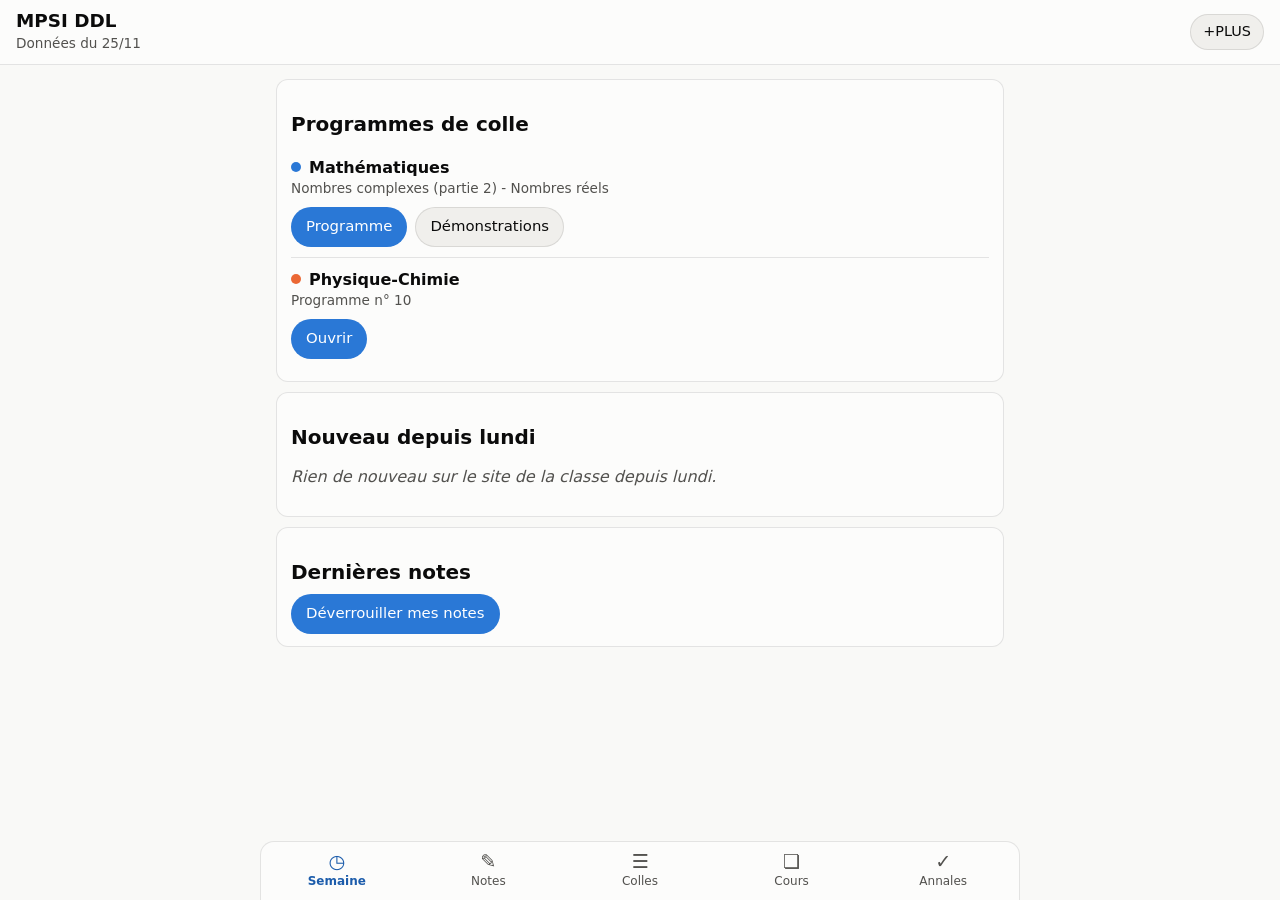
<file: docs/index.html>
<!doctype html>
<html lang="fr">
<head>
  <meta charset="utf-8">
  <meta name="viewport" content="width=device-width, initial-scale=1, viewport-fit=cover">
  <meta name="robots" content="noindex, nofollow">
  <title>MPSI DDL</title>
  <meta name="description" content="Notes de khôlle, programmes de colle, cours et annales de la MPSI Dupuy de Lôme.">
  <link rel="manifest" href="manifest.webmanifest">
  <link rel="icon" href="icone.svg" type="image/svg+xml">
  <link rel="apple-touch-icon" href="icone-180.png">
  <meta name="theme-color" content="#2a78d6">
  <meta name="apple-mobile-web-app-capable" content="yes">
  <meta name="apple-mobile-web-app-title" content="MPSI DDL">
  <link rel="stylesheet" href="style.css">
</head>
<body>
  <header class="entete">
    <div>
      <h1>MPSI DDL</h1>
      <p id="derniere-verif" class="discret">Chargement…</p>
    </div>
    <div class="entete-actions">
      <a id="lien-actualiser" class="bouton-discret" href="#" target="_blank" rel="noopener" hidden>Actualiser</a>
      <a class="bouton-discret" href="https://cpgedupuydelome.prepas-plus.fr" target="_blank" rel="noopener">+PLUS</a>
    </div>
  </header>

  <div id="problemes" class="bandeau" role="alert" hidden></div>

  <main id="contenu" tabindex="-1"></main>

  <nav class="onglets" aria-label="Sections">
    <a href="#semaine" data-vue="semaine"><span class="pictogramme" aria-hidden="true">◷</span>Semaine</a>
    <a href="#notes" data-vue="notes"><span class="pictogramme" aria-hidden="true">✎</span>Notes</a>
    <a href="#colles" data-vue="colles"><span class="pictogramme" aria-hidden="true">☰</span>Colles</a>
    <a href="#cours" data-vue="cours"><span class="pictogramme" aria-hidden="true">❏</span>Cours</a>
    <a href="#annales" data-vue="annales"><span class="pictogramme" aria-hidden="true">✓</span>Annales</a>
  </nav>

  <div id="infobulle" class="infobulle" hidden></div>
  <script src="app.js"></script>
</body>
</html>
</file>
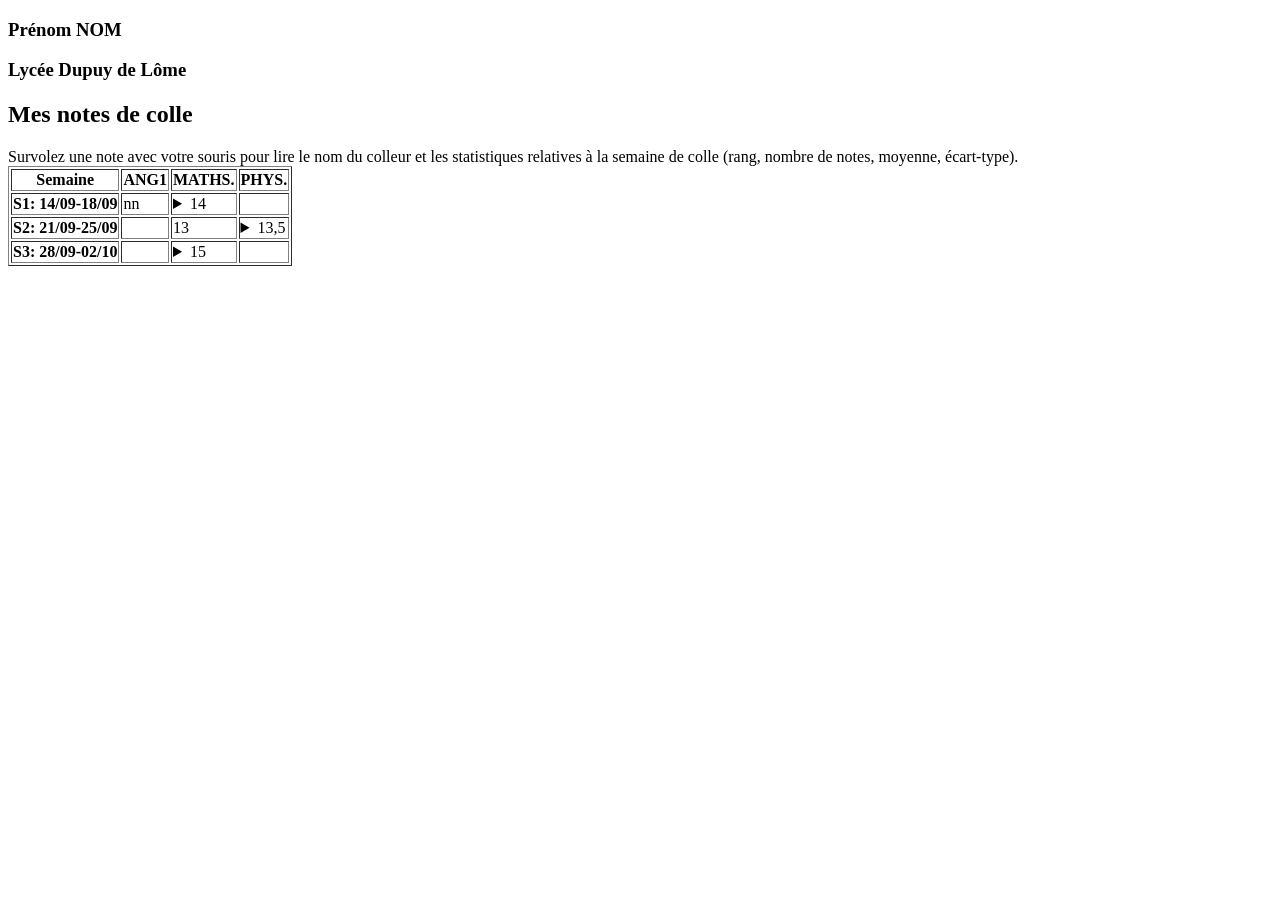
<file: tests/donnees/notes_exemple_anonyme.html>
<!DOCTYPE html>
<html  class="no-js" lang="fr" dir="ltr">
<head>
  <meta charset="UTF-8"/>
  <title>
+PLUS -- Mes notes de colle
</title>
</head>
<body>
<!-- Copie ANONYMISÉE de la page +PLUS « Mes notes de colle » (structure identique,
     noms et commentaires inventés). Sert uniquement aux tests. -->
<div class="grid-container">
  <div class = "grid-x">
    <div class = "cell medium-4" id="nom_utilisateur"><h3 class = "nom_user"> Prénom NOM</h3></div>
    <div class = "cell medium-6  medium-offset-2" id="nom_etablissement"><h3 class="nom_etablissement">Lycée Dupuy de Lôme</h3></div>
  </div>

  <div class="cell"><h2>Mes notes de colle</h2></div>
  <div class= "cell callout primary">Survolez une note avec votre souris pour lire le nom du colleur et les statistiques
  relatives à la semaine de colle (rang, nombre de notes, moyenne, écart-type).</div>
  <div class="cell">
    <table border>
      <tr>
        <th>Semaine</th>

          <th>ANG1</th>

          <th>MATHS.</th>

          <th>PHYS.</th>

      </tr>

      <tr>
      <th><span title = "Semaine 1: du lundi 14 septembre 2026 au vendredi 18 septembre 2026">S1: 14/09-18/09</span></th>

        <td>

            <span title = "DUPONT Alice; Rg:None/6; Moy:11,17; ET:3,18">nn</span>

      </td>

        <td>

            <details>
              <summary>
                <span title = "MARTIN Paul; Rg:13/46; Moy:13,27; ET:1,94">14</span>
              </summary>
              Commentaire: 1. B. Revoir les calculs  2. AB Bien rédigé 3. Penser à l’ensemble de définition
            </details>

      </td>

        <td></td>

    </tr>

      <tr>
      <th><span title = "Semaine 2: du lundi 21 septembre 2026 au vendredi 25 septembre 2026">S2: 21/09-25/09</span></th>

        <td></td>

        <td>

            <span title = "Le Gall Hélène; Rg:19/46; Moy:13,15; ET:2,58">13</span>

      </td>

        <td>

            <details>
              <summary>
                <span title = "ROBERT Louis; Rg:14/25; Moy:13,34; ET:2,61">13,5</span>
              </summary>
              Commentaire: TB en cours. Revoir les exercices sur les signes.
            </details>

      </td>

    </tr>

      <tr>
      <th><span title = "Semaine 3: du lundi 28 septembre 2026 au vendredi 02 octobre 2026">S3: 28/09-02/10</span></th>

        <td></td>

        <td>

            <details>
              <summary>
                <span title = "PETIT Claire; Rg:6/42; Moy:13,58; ET:2,01">15</span>
              </summary>
              Commentaire: Cours bien su : linéarisation rapide. Ex1 : erreurs de calcul ( identité remarquable).
            </details>

      </td>

        <td></td>

    </tr>

    </table>
  </div>
</div>
</body>
</html>
</file>
<file: docs/style.css>
/* ---------------------------------------------------------------------------
   Couleurs : définies une seule fois ici (clair), puis redéfinies pour le mode
   sombre. Les couleurs des matières viennent d'une palette testée pour les
   daltoniens (ordre fixe : maths, physique, anglais, info…).
   --------------------------------------------------------------------------- */
:root {
  color-scheme: light;
  --fond-page: #f9f9f7;
  --surface: #fcfcfb;
  --surface-2: #f0efec;
  --encre: #0b0b0b;
  --encre-2: #52514e;
  --encre-discrete: #898781;
  --trait: rgba(11, 11, 11, 0.10);
  --grille: #e1e0d9;
  --axe: #c3c2b7;
  --accent: #2a78d6;
  --accent-texte: #1c5cab;
  --sur-accent: #ffffff;
  --alerte-fond: #fff4ce;
  --alerte-encre: #5c4400;
  --alerte-trait: #e0c46c;
  --nouveau: #006300;
  --matiere-1: #2a78d6; /* Mathématiques */
  --matiere-2: #eb6834; /* Physique-Chimie */
  --matiere-3: #1baf7a; /* Anglais */
  --matiere-4: #eda100; /* Informatique */
  --matiere-5: #e87ba4;
  --matiere-6: #008300;
  --matiere-7: #4a3aa7;
  --matiere-8: #e34948;
}
@media (prefers-color-scheme: dark) {
  :root:not([data-theme="light"]) {
    color-scheme: dark;
    --fond-page: #0d0d0d;
    --surface: #1a1a19;
    --surface-2: #262624;
    --encre: #ffffff;
    --encre-2: #c3c2b7;
    --encre-discrete: #898781;
    --trait: rgba(255, 255, 255, 0.10);
    --grille: #2c2c2a;
    --axe: #383835;
    --accent: #3987e5;
    --accent-texte: #86b6ef;
    --alerte-fond: #3a3115;
    --alerte-encre: #f3dc9a;
    --alerte-trait: #6b5a22;
    --nouveau: #0ca30c;
    --matiere-1: #3987e5;
    --matiere-2: #d95926;
    --matiere-3: #199e70;
    --matiere-4: #c98500;
    --matiere-5: #d55181;
    --matiere-6: #008300;
    --matiere-7: #9085e9;
    --matiere-8: #e66767;
  }
}
:root[data-theme="dark"] {
  color-scheme: dark;
  --fond-page: #0d0d0d; --surface: #1a1a19; --surface-2: #262624;
  --encre: #ffffff; --encre-2: #c3c2b7; --encre-discrete: #898781;
  --trait: rgba(255, 255, 255, 0.10); --grille: #2c2c2a; --axe: #383835;
  --accent: #3987e5; --accent-texte: #86b6ef;
  --alerte-fond: #3a3115; --alerte-encre: #f3dc9a; --alerte-trait: #6b5a22; --nouveau: #0ca30c;
  --matiere-1: #3987e5; --matiere-2: #d95926; --matiere-3: #199e70; --matiere-4: #c98500;
  --matiere-5: #d55181; --matiere-6: #008300; --matiere-7: #9085e9; --matiere-8: #e66767;
}

/* --------------------------------------------------------------------------- base */
* { box-sizing: border-box; }
[hidden] { display: none !important; } /* sinon un "display: flex" l'emporterait */
html { -webkit-text-size-adjust: 100%; }
body {
  margin: 0;
  background: var(--fond-page);
  color: var(--encre);
  font: 16px/1.45 system-ui, -apple-system, "Segoe UI", Roboto, sans-serif;
  padding-bottom: calc(68px + env(safe-area-inset-bottom));
}
a { color: var(--accent-texte); }
h1, h2, h3 { line-height: 1.2; margin: 0; }
h2 { font-size: 1.25rem; margin: 20px 0 10px; }
h3 { font-size: 1rem; margin: 14px 0 8px; }
.discret { color: var(--encre-2); font-size: 0.85rem; margin: 2px 0 0; }
button, input, select { font: inherit; color: inherit; }

/* --------------------------------------------------------------------------- en-tête */
.entete {
  position: sticky; top: 0; z-index: 5;
  display: flex; justify-content: space-between; align-items: center; gap: 12px;
  padding: calc(10px + env(safe-area-inset-top)) 16px 10px;
  background: var(--surface);
  border-bottom: 1px solid var(--trait);
}
.entete h1 { font-size: 1.15rem; }
.entete-actions { display: flex; gap: 8px; flex-shrink: 0; }
.bouton-discret {
  display: inline-flex; align-items: center; min-height: 36px; padding: 0 12px;
  border: 1px solid var(--trait); border-radius: 18px;
  background: var(--surface-2); color: var(--encre); text-decoration: none; font-size: 0.9rem;
}

/* --------------------------------------------------------------------------- contenu */
main { max-width: 760px; margin: 0 auto; padding: 4px 16px 24px; outline: none; }
.bandeau {
  max-width: 760px; margin: 12px auto 0; padding: 10px 14px;
  background: var(--alerte-fond); color: var(--alerte-encre);
  border: 1px solid var(--alerte-trait); border-radius: 10px; font-size: 0.92rem;
}
.bandeau p { margin: 4px 0; }
.carte {
  background: var(--surface); border: 1px solid var(--trait); border-radius: 12px;
  padding: 12px 14px; margin: 10px 0;
}
.vide { color: var(--encre-2); font-style: italic; }

.pastille {
  display: inline-block; width: 10px; height: 10px; border-radius: 50%;
  margin-right: 8px; vertical-align: 0;
}
.titre-matiere { display: flex; align-items: center; font-weight: 650; }

/* Liens vers les documents : de vrais boutons, faciles à toucher (44 px). */
.liste-docs { display: flex; flex-wrap: wrap; gap: 8px; margin-top: 8px; }
.doc {
  display: inline-flex; align-items: center; gap: 6px; min-height: 40px; padding: 0 14px;
  border-radius: 20px; border: 1px solid var(--trait);
  background: var(--surface-2); color: var(--encre); text-decoration: none; font-size: 0.93rem;
}
.doc.principal { background: var(--accent); color: var(--sur-accent); border-color: transparent; }
.doc.retire { opacity: 0.55; text-decoration: line-through; }
.etiquette {
  display: inline-block; font-size: 0.72rem; font-weight: 650; letter-spacing: 0.02em;
  padding: 1px 7px; border-radius: 9px; margin-left: 8px; vertical-align: 2px;
  border: 1px solid currentColor;
}
.etiquette.nouveau { color: var(--nouveau); }
.etiquette.en-cours { color: var(--accent-texte); }

.groupe-ligne { padding: 10px 0; border-top: 1px solid var(--trait); }
.groupe-ligne:first-of-type { border-top: none; }
.groupe-ligne .titre { font-weight: 600; }
.groupe-ligne .sous-titre { color: var(--encre-2); font-size: 0.85rem; }

/* --------------------------------------------------------------------------- filtres */
.filtres { display: flex; flex-direction: column; gap: 10px; margin: 12px 0; }
.puces { display: flex; gap: 8px; overflow-x: auto; padding-bottom: 2px; scrollbar-width: none; }
.puces::-webkit-scrollbar { display: none; }
.puce {
  flex-shrink: 0; min-height: 36px; padding: 0 14px; border-radius: 18px;
  border: 1px solid var(--trait); background: var(--surface); cursor: pointer;
}
.puce[aria-pressed="true"] { background: var(--encre); color: var(--fond-page); border-color: var(--encre); }
.recherche {
  width: 100%; min-height: 44px; padding: 0 14px; border-radius: 12px;
  border: 1px solid var(--trait); background: var(--surface);
}
.case { display: flex; align-items: center; gap: 8px; font-size: 0.92rem; color: var(--encre-2); }
.case input { width: 20px; height: 20px; }

details.repli > summary {
  cursor: pointer; list-style: none; display: flex; justify-content: space-between; align-items: center;
  min-height: 44px; font-weight: 650;
}
details.repli > summary::-webkit-details-marker { display: none; }
details.repli > summary::after { content: "▾"; color: var(--encre-discrete); transition: transform 0.15s; }
details.repli:not([open]) > summary::after { transform: rotate(-90deg); }

/* --------------------------------------------------------------------------- notes */
.verrou { text-align: center; padding: 24px 16px; }
.verrou form { display: flex; flex-direction: column; gap: 12px; max-width: 360px; margin: 16px auto 0; }
.bouton {
  min-height: 44px; border: none; border-radius: 12px; padding: 0 18px;
  background: var(--accent); color: var(--sur-accent); font-weight: 650; cursor: pointer;
}
.bouton.secondaire { background: var(--surface-2); color: var(--encre); border: 1px solid var(--trait); }
.erreur { color: #d03b3b; font-weight: 600; }

.moyennes { display: grid; grid-template-columns: repeat(auto-fill, minmax(150px, 1fr)); gap: 10px; }
.moyenne .valeur { font-size: 1.8rem; font-weight: 700; line-height: 1.1; margin-top: 6px; }
.moyenne .comparaison { color: var(--encre-2); font-size: 0.85rem; }

.note-ligne { display: grid; grid-template-columns: 1fr auto; gap: 2px 12px; padding: 10px 0; border-top: 1px solid var(--trait); }
.note-ligne:first-of-type { border-top: none; }
.note-valeur { font-size: 1.35rem; font-weight: 700; text-align: right; font-variant-numeric: tabular-nums; }
.note-details { color: var(--encre-2); font-size: 0.85rem; grid-column: 1 / -1; }
.note-ligne details { grid-column: 1 / -1; font-size: 0.92rem; }
.note-ligne details summary { cursor: pointer; color: var(--accent-texte); min-height: 32px; display: flex; align-items: center; }

/* Graphiques */
.graphique { width: 100%; height: auto; display: block; overflow: visible; }
.graphique .grille { stroke: var(--grille); stroke-width: 1; }
.graphique .axe { stroke: var(--axe); stroke-width: 1; }
.graphique .graduation { fill: var(--encre-discrete); font-size: 11px; font-variant-numeric: tabular-nums; }
.graphique .etiquette-point { fill: var(--encre); font-size: 12px; font-weight: 650; }
.moyenne-classe { stroke: var(--encre-discrete); stroke-width: 1.5; stroke-dasharray: 5 4; fill: none; }
.graphique .zone-touche { fill: transparent; cursor: pointer; }
.legende { display: flex; gap: 16px; flex-wrap: wrap; color: var(--encre-2); font-size: 0.85rem; margin: 4px 0 2px; }
.legende span { display: inline-flex; align-items: center; gap: 6px; }
.legende svg { width: 22px; height: 10px; }
.infobulle {
  position: fixed; z-index: 20; pointer-events: none;
  background: var(--encre); color: var(--fond-page);
  padding: 6px 10px; border-radius: 8px; font-size: 0.85rem; line-height: 1.3;
  transform: translate(-50%, calc(-100% - 10px)); white-space: nowrap;
}

/* --------------------------------------------------------------------------- barre d'onglets */
.onglets {
  position: fixed; left: 0; right: 0; bottom: 0; z-index: 10;
  display: grid; grid-template-columns: repeat(5, 1fr);
  background: var(--surface); border-top: 1px solid var(--trait);
  padding-bottom: env(safe-area-inset-bottom);
}
.onglets a {
  display: flex; flex-direction: column; align-items: center; justify-content: center;
  min-height: 58px; color: var(--encre-2); text-decoration: none; font-size: 0.75rem; gap: 2px;
}
.onglets .pictogramme { font-size: 1.2rem; line-height: 1; }
.onglets a[aria-current="page"] { color: var(--accent-texte); font-weight: 650; }

@media (min-width: 760px) {
  .onglets { max-width: 760px; margin: 0 auto; border: 1px solid var(--trait); border-bottom: none; border-radius: 14px 14px 0 0; }
}
@media (prefers-reduced-motion: reduce) {
  * { transition: none !important; }
}
</file>
